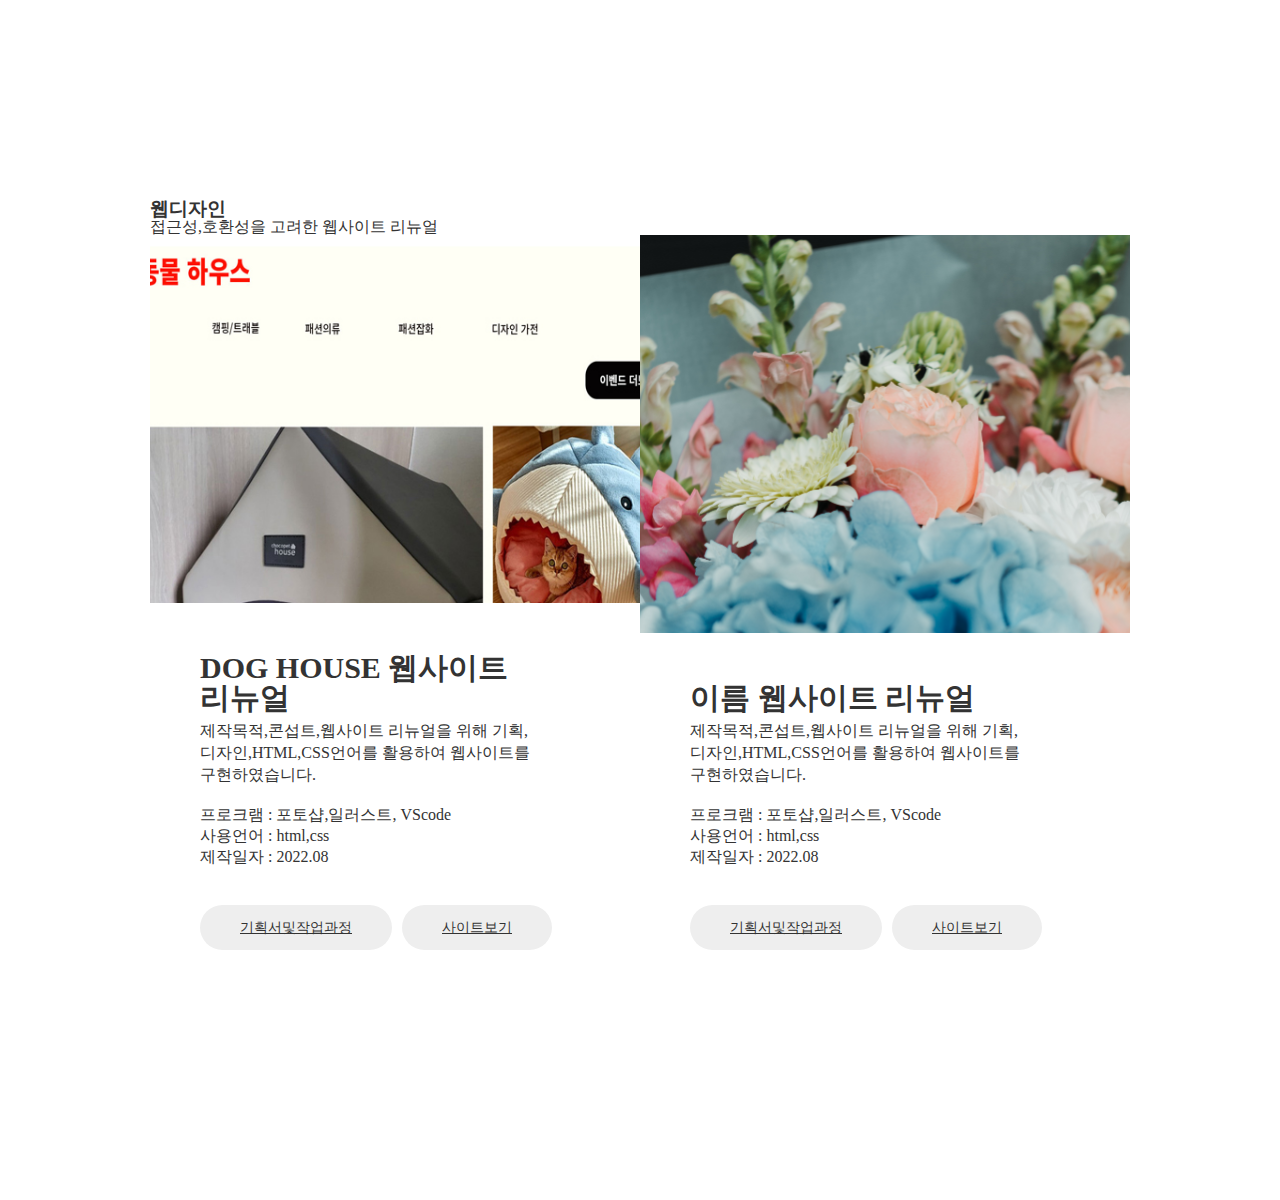
<file: index.html>
<!DOCTYPE html>
<html lang="ko">
<head>
    <meta charset="UTF-8">
    <meta http-equiv="X-UA-Compatible" content="IE=edge">
    <meta name="viewport" content="width=device-width, initial-scale=1.0">
    <title>윤난화 포트폴리오</title>
    <link href="css/font.css" rel="stylesheet"/>
    <link href="css/main.css" rel="stylesheet" />

   
</head>
<body>
   <section class="cont03">
     <div class="title">
        <h3>웹디자인</h3>
        <p>접근성,호환성을 고려한 웹사이트 리뉴얼</p>

     </div><!-- title end -->
     <div class="list">
        <div class="item"><!-- 1 -->
            <img src="img/house1.jpg" alt="웹사이트이름"/>
            <div class="info">
                <h4>DOG HOUSE 웹사이트 리뉴얼</h4>
                <p>제작목적,콘섭트,웹사이트 리뉴얼을 위해 기획,디자인,HTML,CSS언어를 활용하여 웹사이트를 구현하였습니다.</p>
                <ul class="text">
                  <li><trong>프로크램</trong> : 포토샵,일러스트, VScode</li>
                  <li><trong>사용언어</trong> : html,css</li>
                  <li><trong>제작일자</trong> : 2022.08</li>

                </ul><!-- .text end  -->
                <ul class="btn">
                    <li><a href="sub/web2/페이지1.png" target="_blank">기획서및작업과정</a></li>
                    <li><a href="sub/web1/집동물 하우스.html" target="_blank">사이트보기</a></li>

                </ul><!-- .btn end -->

            </div><!-- .info end -->

        </div><!-- .item end 1 -->
        <div class="item"><!-- 2 -->
            <img src="img/cont03_2.jpg" alt="웹사이트이름"/>
            <div class="info">
                <h4>이름 웹사이트 리뉴얼</h4>
                <p>제작목적,콘섭트,웹사이트 리뉴얼을 위해 기획,디자인,HTML,CSS언어를 활용하여 웹사이트를 구현하였습니다.</p>
                <ul class="text">
                  <li><trong>프로크램</trong> : 포토샵,일러스트, VScode</li>
                  <li><trong>사용언어</trong> : html,css</li>
                  <li><trong>제작일자</trong> : 2022.08</li>

                </ul><!-- .text end  -->
                <ul class="btn">
                    <li><a href="#">기획서및작업과정</a></li>
                    <li><a href="#">사이트보기</a></li>

                </ul><!-- .btn end -->

            </div><!-- .info end -->

        </div><!-- .item end 2 -->

     </div><!-- .list end -->
   </section> <!--.cont03 end  -->
</body>
</html>
</file>
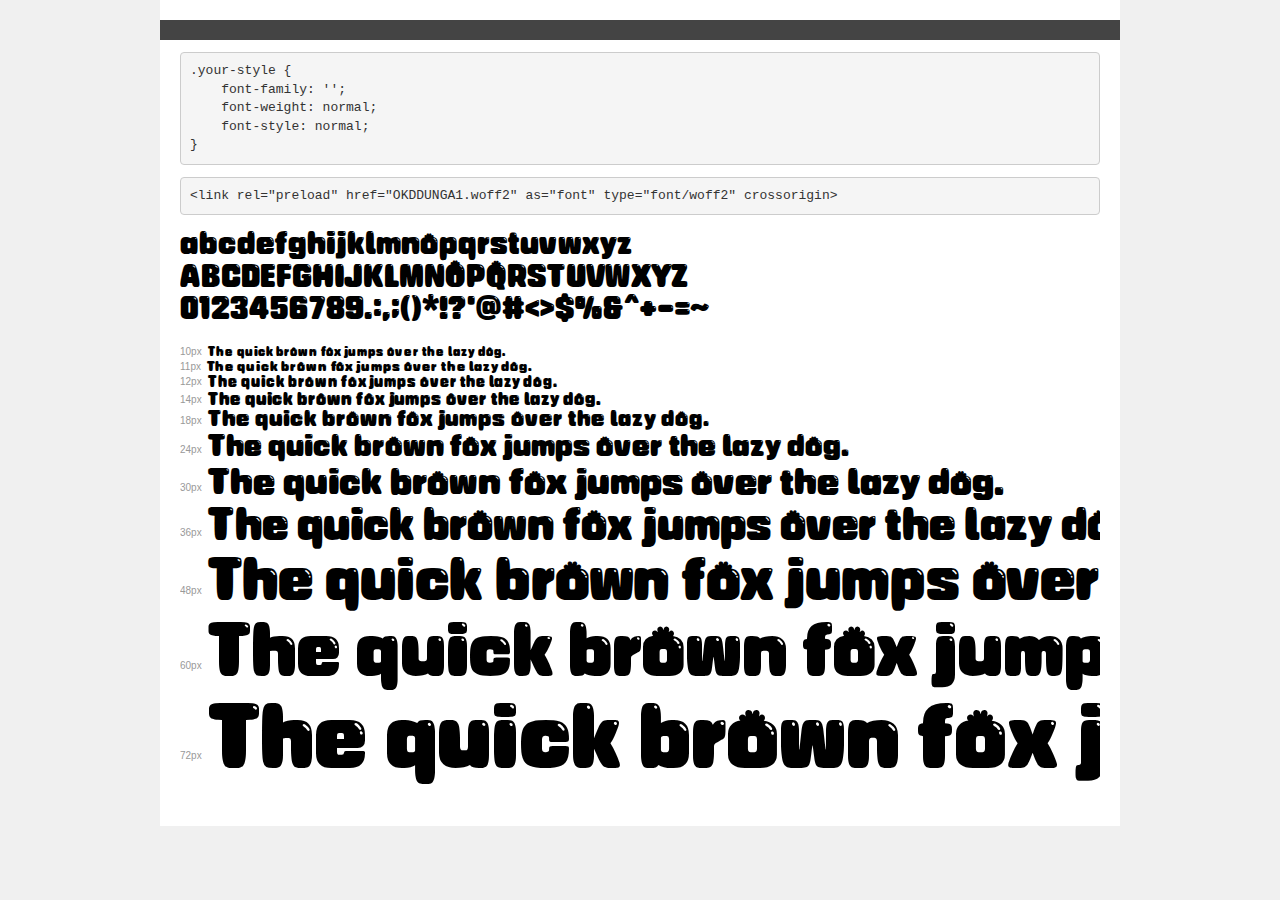
<file: font/transfonter.org-20220818-030358/demo.html>
<!DOCTYPE html>
<html lang="en">
<head>
    <meta charset="utf-8">
    <meta http-equiv="X-UA-Compatible" content="IE=edge">
    <meta name="viewport" content="width=device-width, initial-scale=1">
    <meta name="robots" content="noindex, noarchive">
    <meta name="format-detection" content="telephone=no">
    <title>Transfonter demo</title>
    <link href="stylesheet.css" rel="stylesheet">
    <style>
        /*
        http://meyerweb.com/eric/tools/css/reset/
        v2.0 | 20110126
        License: none (public domain)
        */
        html, body, div, span, applet, object, iframe,
        h1, h2, h3, h4, h5, h6, p, blockquote, pre,
        a, abbr, acronym, address, big, cite, code,
        del, dfn, em, img, ins, kbd, q, s, samp,
        small, strike, strong, sub, sup, tt, var,
        b, u, i, center,
        dl, dt, dd, ol, ul, li,
        fieldset, form, label, legend,
        table, caption, tbody, tfoot, thead, tr, th, td,
        article, aside, canvas, details, embed,
        figure, figcaption, footer, header, hgroup,
        menu, nav, output, ruby, section, summary,
        time, mark, audio, video {
            margin: 0;
            padding: 0;
            border: 0;
            font-size: 100%;
            font: inherit;
            vertical-align: baseline;
        }
        /* HTML5 display-role reset for older browsers */
        article, aside, details, figcaption, figure,
        footer, header, hgroup, menu, nav, section {
            display: block;
        }
        body {
            line-height: 1;
        }
        ol, ul {
            list-style: none;
        }
        blockquote, q {
            quotes: none;
        }
        blockquote:before, blockquote:after,
        q:before, q:after {
            content: '';
            content: none;
        }
        table {
            border-collapse: collapse;
            border-spacing: 0;
        }
        /* demo styles */
        body {
            background: #f0f0f0;
            color: #000;
        }
        .page {
            background: #fff;
            width: 920px;
            margin: 0 auto;
            padding: 20px 20px 0 20px;
            overflow: hidden;
        }
        .font-container {
            overflow-x: auto;
            overflow-y: hidden;
            margin-bottom: 40px;
            line-height: 1.3;
            white-space: nowrap;
            padding-bottom: 5px;
        }
        h1 {
            position: relative;
            background: #444;
            font-size: 32px;
            color: #fff;
            padding: 10px 20px;
            margin: 0 -20px 12px -20px;
        }
        .letters {
            font-size: 25px;
            margin-bottom: 20px;
        }
        .s10:before {
            content: '10px';
        }
        .s11:before {
            content: '11px';
        }
        .s12:before {
            content: '12px';
        }
        .s14:before {
            content: '14px';
        }
        .s18:before {
            content: '18px';
        }
        .s24:before {
            content: '24px';
        }
        .s30:before {
            content: '30px';
        }
        .s36:before {
            content: '36px';
        }
        .s48:before {
            content: '48px';
        }
        .s60:before {
            content: '60px';
        }
        .s72:before {
            content: '72px';
        }
        .s10:before, .s11:before, .s12:before, .s14:before,
        .s18:before, .s24:before, .s30:before, .s36:before,
        .s48:before, .s60:before, .s72:before {
            font-family: Arial, sans-serif;
            font-size: 10px;
            font-weight: normal;
            font-style: normal;
            color: #999;
            padding-right: 6px;
        }
        pre {
            display: block;
            padding: 9px;
            margin: 0 0 12px;
            font-family: Monaco, Menlo, Consolas, "Courier New", monospace;
            font-size: 13px;
            line-height: 1.428571429;
            color: #333;
            font-weight: normal;
            font-style: normal;
            background-color: #f5f5f5;
            border: 1px solid #ccc;
            overflow-x: auto;
            border-radius: 4px;
        }
        /* responsive */
        @media (max-width: 959px) {
            .page {
                width: auto;
                margin: 0;
            }
        }
    </style>
</head>
<body>
<div class="page">
    <div class="demo">
        <h1 style="font-family: ''; font-weight: normal; font-style: normal;"></h1>
        <pre title="Usage">.your-style {
    font-family: '';
    font-weight: normal;
    font-style: normal;
}</pre>
        <pre title="Preload (optional)">
&lt;link rel=&quot;preload&quot; href=&quot;OKDDUNGA1.woff2&quot; as=&quot;font&quot; type=&quot;font/woff2&quot; crossorigin&gt;</pre>
        <div class="font-container" style="font-family: ''; font-weight: normal; font-style: normal;">
            <p class="letters">
                abcdefghijklmnopqrstuvwxyz<br>
ABCDEFGHIJKLMNOPQRSTUVWXYZ<br>
                0123456789.:,;()*!?'@#&lt;&gt;$%&^+-=~
            </p>
            <p class="s10" style="font-size: 10px;">The quick brown fox jumps over the lazy dog.</p>
            <p class="s11" style="font-size: 11px;">The quick brown fox jumps over the lazy dog.</p>
            <p class="s12" style="font-size: 12px;">The quick brown fox jumps over the lazy dog.</p>
            <p class="s14" style="font-size: 14px;">The quick brown fox jumps over the lazy dog.</p>
            <p class="s18" style="font-size: 18px;">The quick brown fox jumps over the lazy dog.</p>
            <p class="s24" style="font-size: 24px;">The quick brown fox jumps over the lazy dog.</p>
            <p class="s30" style="font-size: 30px;">The quick brown fox jumps over the lazy dog.</p>
            <p class="s36" style="font-size: 36px;">The quick brown fox jumps over the lazy dog.</p>
            <p class="s48" style="font-size: 48px;">The quick brown fox jumps over the lazy dog.</p>
            <p class="s60" style="font-size: 60px;">The quick brown fox jumps over the lazy dog.</p>
            <p class="s72" style="font-size: 72px;">The quick brown fox jumps over the lazy dog.</p>
        </div>
    </div>

</div>
</body>
</html>
</file>
<file: css/font.css>
@charset "utf-8";
* {
    margin: 0;
    padding: 0;
    box-sizing: border-box;
}

@font-face {
    font-family: 'OKDDUNGA';
    src: url('../font/transfonter.org-20220818-030358/');
    src: url('../font/OKDDUNGA1.eot?#iefix') format('embedded-opentype'),
        url('../font/OKDDUNGA1.woff2') format('woff2'),
        url('../font/OKDDUNGA1.woff') format('woff');
    font-weight: normal;
    font-style: normal;
    font-display: swap;
}
</file>
<file: css/main.css>
@charset "utf-8";


* {
    margin: 0;
    padding: 0;
    box-sizing: border-box;
}
li {
    list-style: none;
    
}
a {
    text-align: none;
    color: inherit;
}
body {
    line-height: 1;
    color: #333;
}

/* .cont03 웹사이트 */
 .cont03 {
    width: calc(100% - 300px);
    margin: 200px auto;
 }
.cont03 .list {
    display: flex;/*flex=> uốn cong */
    justify-content: space-between;/*justify-content=> biện minh cho nội dung */ /*space-between =>không gian giữa  */
    height: 85vh;
}
.cont03 .list .item {
    width: 50%;
    height: 100%;
    position: relative;/*position: relative => vị trí: tương đối */
    overflow: hidden;
    
    

}
.cont03 .list .item::before {
    content: '';
    position: absolute;/* absolute => tuyệt đối */
    bottom: -100%;
    left: 0;
    background-color: rgba(51, 51, 51, 0.541);
    width: 100%;
    height: 100%;
    transition: 0.5s;

}
.cont03 .list .item:hover::before {
    bottom: 0;
}
.cont03 .list .item:hover .info {
    background-color: transparent;/*transparent => trong suốt  */
    color: #eee;
    transition: 5s;
}
.cont03 .list .item:hover .info a {
    color: #333;
}

.cont03 .list .item img {
    width: 100%;
    height: 100%;
    object-fit: cover;/*object-fit=> đối tượng phù hợp */
    
}

.cont03 .list .item .info {
    position: absolute;
    bottom: 0;/*bottom => đáy */
    left: 0;
    background-color: rgb(255, 255, 255);
    padding: 50px;
    word-break: keep-all;/*word-break: keep-all => ngắt lời : giữ tất cả  */
}
.cont03 .list .item .info h4 {
    font-size: 30px;
   
}
.cont03 .list .item .info p {
    line-height: 1.4;
    margin: 7px 0 20px;
    
}
.cont03 .list .item .info .text li {
    margin: 5px 0;
}
.cont03 .list .item .info .btn {
    display: flex;
    margin-top: 40px;
}
.cont03 .list .item .info .btn li {
    margin-right: 10px;
    background-color: #eee;
    border-radius: 40px;
}
.cont03 .list .item .info .btn li a {
    height: 45px;
    padding: 0 40px;
    display: block;
    line-height: 45px;
    font-size: 14px;
}
</file>
<file: font/transfonter.org-20220818-030358/stylesheet.css>
@font-face {
    font-family: '';
    src: url('OKDDUNGA1.eot');
    src: url('OKDDUNGA1.eot?#iefix') format('embedded-opentype'),
        url('OKDDUNGA1.woff2') format('woff2'),
        url('OKDDUNGA1.woff') format('woff');
    font-weight: normal;
    font-style: normal;
    font-display: swap;
}
</file>
